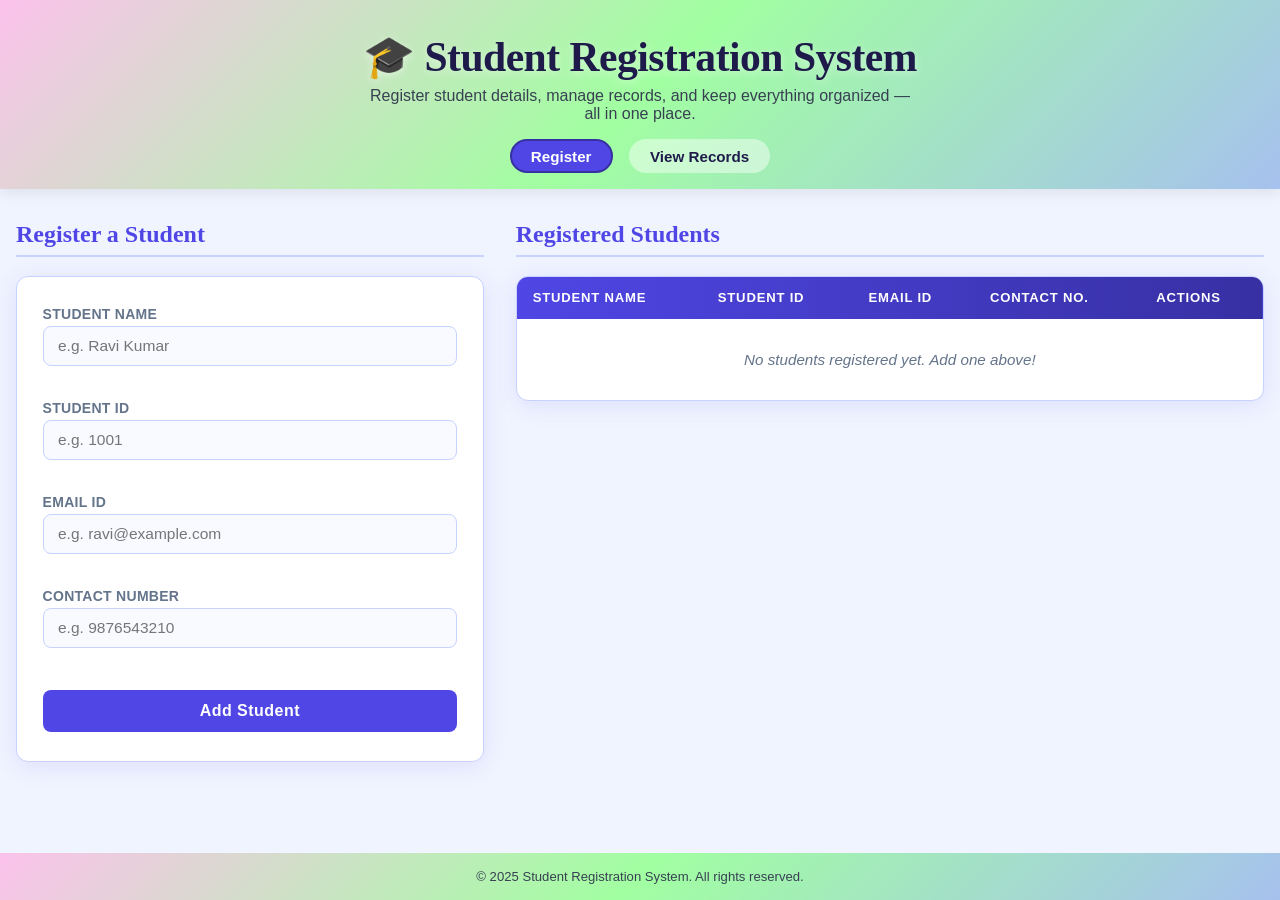
<file: index.html>
<!DOCTYPE html>
<html lang="en">
<head>
  <!-- Task 1: Basic Structure - meta tags and meaningful title -->
  <meta charset="UTF-8" />
  <meta name="viewport" content="width=device-width, initial-scale=1.0" />
  <meta name="description" content="Student Registration System - Register, manage, edit and delete student records easily." />
  <meta name="author" content="Student Registration System" />
  <title>Student Registration System</title>
  <link rel="stylesheet" href="style.css" />
</head>
<body>

  <!-- Task 2: Header with catchy title and brief description -->
  <header class="site-header">
    <div class="header-inner">
      <h1 class="site-title">🎓 Student Registration System</h1>
      <p class="site-desc">Register student details, manage records, and keep everything organized — all in one place.</p>
    </div>
    <!-- Navigation link to records page -->
    <nav class="main-nav">
      <a href="index.html" class="nav-link active">Register</a>
      <a href="records.html" class="nav-link">View Records</a>
    </nav>
  </header>

  <main class="main-content">

    <!-- Task 3: Form with input fields -->
    <section class="form-section" aria-label="Student Registration Form">
      <h2 class="section-title">Register a Student</h2>

      <div class="form-card">
        <!-- Student Name -->
        <div class="form-group">
          <label for="studentName">Student Name</label>
          <input
            type="text"
            id="studentName"
            placeholder="e.g. Ravi Kumar"
            autocomplete="off"
          />
          <span class="error-msg" id="nameError"></span>
        </div>

        <!-- Student ID -->
        <div class="form-group">
          <label for="studentId">Student ID</label>
          <input
            type="text"
            id="studentId"
            placeholder="e.g. 1001"
            autocomplete="off"
          />
          <span class="error-msg" id="idError"></span>
        </div>

        <!-- Email ID -->
        <div class="form-group">
          <label for="emailId">Email ID</label>
          <input
            type="text"
            id="emailId"
            placeholder="e.g. ravi@example.com"
            autocomplete="off"
          />
          <span class="error-msg" id="emailError"></span>
        </div>

        <!-- Contact Number -->
        <div class="form-group">
          <label for="contactNo">Contact Number</label>
          <input
            type="text"
            id="contactNo"
            placeholder="e.g. 9876543210"
            autocomplete="off"
          />
          <span class="error-msg" id="contactError"></span>
        </div>

        <!-- Submit Button -->
        <button class="btn-add" id="addBtn" onclick="addStudent()">Add Student</button>
      </div>
    </section>

    <!-- Task 4: Display Section (inline on same page) -->
    <section class="records-section" aria-label="Registered Student Records">
      <h2 class="section-title">Registered Students</h2>

      <!-- Scrollable table container - scrollbar added dynamically via JS (Task 6) -->
      <div class="table-wrapper" id="tableWrapper">
        <table class="records-table" id="recordsTable">
          <thead>
            <tr>
              <th>Student Name</th>
              <th>Student ID</th>
              <th>Email ID</th>
              <th>Contact No.</th>
              <th>Actions</th>
            </tr>
          </thead>
          <tbody id="tableBody">
            <!-- Rows injected by JavaScript -->
          </tbody>
        </table>
        <p class="empty-msg" id="emptyMsg">No students registered yet. Add one above!</p>
      </div>
    </section>

  </main>

  <footer class="site-footer">
    <p>&copy; 2025 Student Registration System. All rights reserved.</p>
  </footer>

  <script src="script.js"></script>
</body>
</html>
</file>
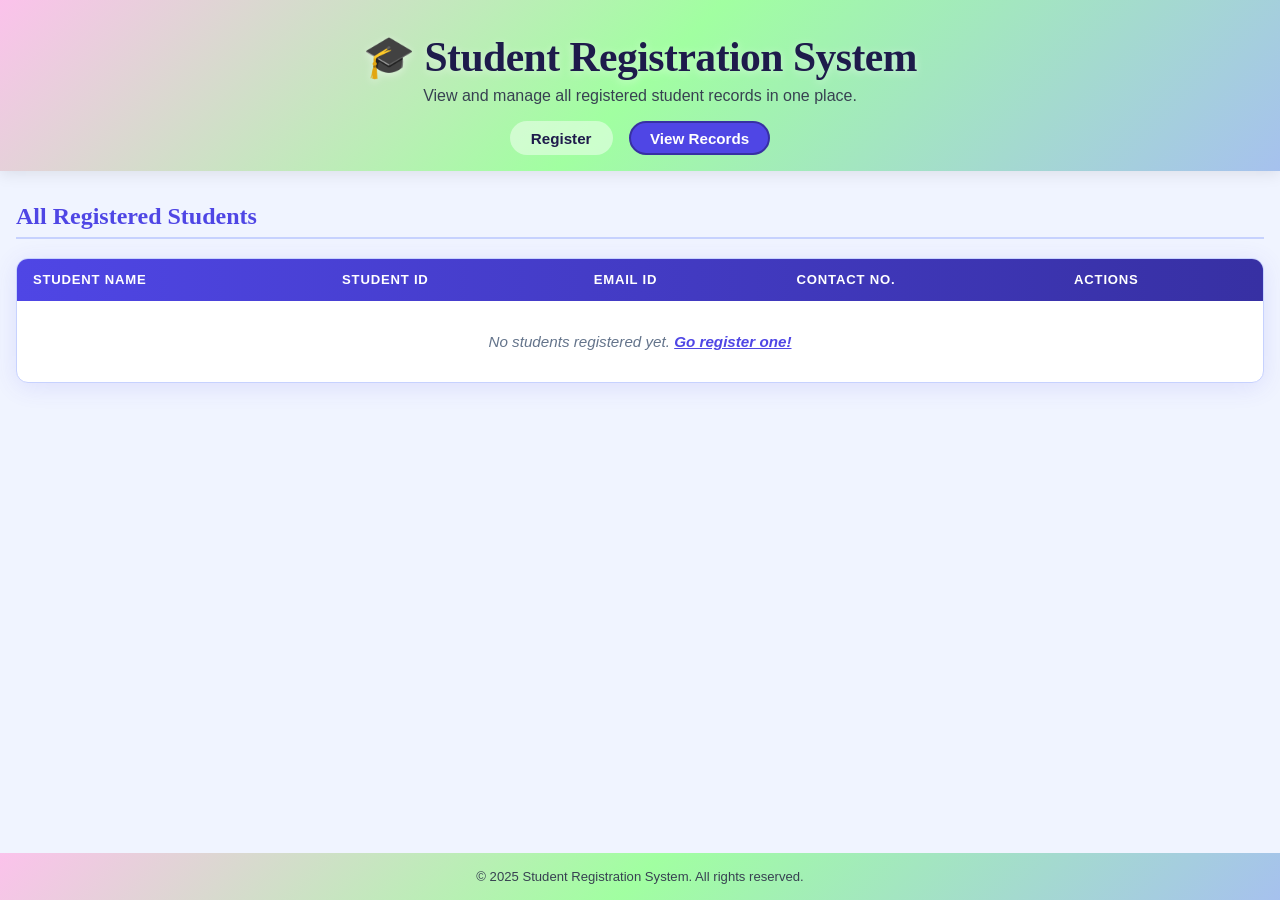
<file: records.html>
<!DOCTYPE html>
<html lang="en">
<head>
  <!-- Task 1: Basic Structure -->
  <meta charset="UTF-8" />
  <meta name="viewport" content="width=device-width, initial-scale=1.0" />
  <meta name="description" content="View all registered student records in the Student Registration System." />
  <meta name="author" content="Student Registration System" />
  <title>Student Records | Student Registration System</title>
  <link rel="stylesheet" href="style.css" />
</head>
<body>

  <!-- Task 2: Header -->
  <header class="site-header">
    <div class="header-inner">
      <h1 class="site-title">🎓 Student Registration System</h1>
      <p class="site-desc">View and manage all registered student records in one place.</p>
    </div>
    <nav class="main-nav">
      <a href="index.html" class="nav-link">Register</a>
      <a href="records.html" class="nav-link active">View Records</a>
    </nav>
  </header>

  <main class="main-content">

    <!-- Task 4: Full records display on separate page -->
    <section class="records-section full-page" aria-label="All Registered Students">
      <h2 class="section-title">All Registered Students</h2>

      <div class="table-wrapper" id="tableWrapper">
        <table class="records-table" id="recordsTable">
          <thead>
            <tr>
              <th>Student Name</th>
              <th>Student ID</th>
              <th>Email ID</th>
              <th>Contact No.</th>
              <th>Actions</th>
            </tr>
          </thead>
          <tbody id="tableBody">
            <!-- Rows injected by JavaScript from localStorage -->
          </tbody>
        </table>
        <p class="empty-msg" id="emptyMsg">No students registered yet. <a href="index.html">Go register one!</a></p>
      </div>
    </section>

  </main>

  <footer class="site-footer">
    <p>&copy; 2025 Student Registration System. All rights reserved.</p>
  </footer>

  <!-- records.html uses the same script; no add-form so addBtn calls are safe -->
  <script src="script.js"></script>
</body>
</html>
</file>
<file: style.css>
/* ============================================================
   style.css — Student Registration System
   Task 5: Styling & Design (responsive: mobile ≤640px, tablet 641-1024px, desktop ≥1025px)
   ============================================================ */

/* ---------- CSS Variables (colour palette & typography) ---------- */
:root {
  --clr-bg: #f0f4ff;
  --clr-header-from: #fbc2eb;
  --clr-header-to: #a6c1ee;
  --clr-accent: #4f46e5;
  --clr-accent-dark: #3730a3;
  --clr-danger: #ef4444;
  --clr-danger-dark: #b91c1c;
  --clr-success: #22c55e;
  --clr-card: #ffffff;
  --clr-border: #c7d2fe;
  --clr-text: #1e1b4b;
  --clr-text-light: #6366f1;
  --clr-muted: #64748b;
  --clr-row-even: #eef2ff;
  --clr-row-hover: #e0e7ff;
  --radius: 12px;
  --shadow: 0 4px 24px rgba(79, 70, 229, 0.12);
  --font-display: 'Georgia', serif;
  --font-body: 'Trebuchet MS', 'Lucida Grande', sans-serif;
}

/* ---------- Reset ---------- */
*, *::before, *::after {
  box-sizing: border-box;
  margin: 0;
  padding: 0;
}

html {
  scroll-behavior: smooth;
}

body {
  font-family: var(--font-body);
  background-color: var(--clr-bg);
  color: var(--clr-text);
  min-height: 100vh;
  display: flex;
  flex-direction: column;
}

/* ---------- Header (Task 2) ---------- */
.site-header {
  background: linear-gradient(135deg, var(--clr-header-from) 0%, #a1ffa1 50%, var(--clr-header-to) 100%);
  padding: 2rem 2rem 1rem;
  box-shadow: 0 2px 16px rgba(0,0,0,0.10);
}

.header-inner {
  text-align: center;
  margin-bottom: 1rem;
}

.site-title {
  font-family: var(--font-display);
  font-size: clamp(1.5rem, 4vw, 2.6rem);
  font-weight: 700;
  color: var(--clr-text);
  letter-spacing: -0.5px;
  text-shadow: 0 2px 8px rgba(255,255,255,0.5);
}

.site-desc {
  margin-top: 0.4rem;
  font-size: clamp(0.85rem, 2vw, 1rem);
  color: #374151;
  max-width: 560px;
  margin-left: auto;
  margin-right: auto;
}

/* ---------- Navigation ---------- */
.main-nav {
  display: flex;
  justify-content: center;
  gap: 1rem;
  flex-wrap: wrap;
}

.nav-link {
  text-decoration: none;
  color: var(--clr-text);
  font-weight: 600;
  font-size: 0.95rem;
  padding: 0.4rem 1.2rem;
  border-radius: 999px;
  border: 2px solid transparent;
  background: rgba(255,255,255,0.45);
  transition: background 0.2s, border-color 0.2s, color 0.2s;
}

.nav-link:hover,
.nav-link.active {
  background: var(--clr-accent);
  color: #ffffff;
  border-color: var(--clr-accent-dark);
}

/* ---------- Main Layout ---------- */
.main-content {
  flex: 1;
  padding: 2rem 1rem;
  max-width: 1400px;
  width: 100%;
  margin: 0 auto;

  /* Desktop: side-by-side layout */
  display: grid;
  grid-template-columns: 1fr 1.6fr;
  gap: 2rem;
  align-items: start;
}

/* full-page variant (records.html) */
.records-section.full-page {
  grid-column: 1 / -1;
}

/* ---------- Section Titles ---------- */
.section-title {
  font-family: var(--font-display);
  font-size: clamp(1.1rem, 2.5vw, 1.5rem);
  color: var(--clr-accent);
  margin-bottom: 1.2rem;
  padding-bottom: 0.4rem;
  border-bottom: 2px solid var(--clr-border);
}

/* ---------- Form Card (Task 3) ---------- */
.form-card {
  background: var(--clr-card);
  border-radius: var(--radius);
  box-shadow: var(--shadow);
  padding: 1.8rem 1.6rem;
  border: 1px solid var(--clr-border);
}

.form-group {
  display: flex;
  flex-direction: column;
  margin-bottom: 1.1rem;
}

.form-group label {
  font-size: 0.875rem;
  font-weight: 600;
  color: var(--clr-muted);
  margin-bottom: 0.3rem;
  letter-spacing: 0.02em;
  text-transform: uppercase;
}

.form-group input {
  padding: 0.6rem 0.9rem;
  border: 1.5px solid var(--clr-border);
  border-radius: 8px;
  font-size: 0.97rem;
  font-family: var(--font-body);
  color: var(--clr-text);
  background: #f8faff;
  transition: border-color 0.2s, box-shadow 0.2s;
  outline: none;
}

.form-group input:focus {
  border-color: var(--clr-accent);
  box-shadow: 0 0 0 3px rgba(99, 102, 241, 0.15);
  background: #fff;
}

/* Validation error highlight */
.form-group input.invalid {
  border-color: var(--clr-danger);
  box-shadow: 0 0 0 3px rgba(239, 68, 68, 0.12);
}

.error-msg {
  color: var(--clr-danger);
  font-size: 0.78rem;
  margin-top: 0.25rem;
  min-height: 1em;
  font-weight: 500;
}

/* ---------- Add Button ---------- */
.btn-add {
  margin-top: 0.5rem;
  width: 100%;
  padding: 0.75rem;
  background: var(--clr-accent);
  color: #fff;
  font-size: 1rem;
  font-weight: 700;
  font-family: var(--font-body);
  border: none;
  border-radius: 8px;
  cursor: pointer;
  letter-spacing: 0.03em;
  transition: background 0.2s, transform 0.1s;
}

.btn-add:hover {
  background: var(--clr-accent-dark);
}

.btn-add:active {
  transform: scale(0.98);
}

/* ---------- Records Table (Task 4) ---------- */
.records-section {
  min-width: 0; /* prevent grid blowout */
}

/* Table wrapper — scrollbar added dynamically by JS */
.table-wrapper {
  background: var(--clr-card);
  border-radius: var(--radius);
  box-shadow: var(--shadow);
  border: 1px solid var(--clr-border);
  overflow-x: auto; /* horizontal scroll on small screens */
}

.records-table {
  width: 100%;
  border-collapse: collapse;
  font-size: 0.92rem;
  min-width: 520px; /* keeps columns usable on mobile */
}

.records-table thead tr {
  background: linear-gradient(90deg, var(--clr-accent), var(--clr-accent-dark));
  color: #fff;
}

.records-table th {
  padding: 0.85rem 1rem;
  text-align: left;
  font-size: 0.82rem;
  text-transform: uppercase;
  letter-spacing: 0.06em;
  white-space: nowrap;
}

.records-table td {
  padding: 0.75rem 1rem;
  vertical-align: middle;
  border-bottom: 1px solid #e0e7ff;
  word-break: break-word;
}

/* Alternating row colours */
.records-table tbody tr:nth-child(even) {
  background: var(--clr-row-even);
}

.records-table tbody tr:hover {
  background: var(--clr-row-hover);
  transition: background 0.15s;
}

/* ---------- Action Buttons ---------- */
.btn-edit,
.btn-delete {
  padding: 0.35rem 0.75rem;
  font-size: 0.8rem;
  font-weight: 600;
  border: none;
  border-radius: 6px;
  cursor: pointer;
  margin-right: 0.4rem;
  transition: opacity 0.15s, transform 0.1s;
  font-family: var(--font-body);
}

.btn-edit {
  background: var(--clr-success);
  color: #fff;
}

.btn-delete {
  background: var(--clr-danger);
  color: #fff;
}

.btn-edit:hover,
.btn-delete:hover {
  opacity: 0.85;
}

.btn-edit:active,
.btn-delete:active {
  transform: scale(0.96);
}

/* ---------- Empty message ---------- */
.empty-msg {
  text-align: center;
  color: var(--clr-muted);
  padding: 2rem 1rem;
  font-style: italic;
  font-size: 0.95rem;
}

.empty-msg a {
  color: var(--clr-accent);
  font-weight: 600;
}

/* ---------- Footer ---------- */
.site-footer {
  background: linear-gradient(135deg, var(--clr-header-from), #a1ffa1, var(--clr-header-to));
  text-align: center;
  padding: 1rem;
  font-size: 0.82rem;
  color: #374151;
  margin-top: auto;
}

/* ============================================================
   RESPONSIVE — Tablet (641px – 1024px)
   ============================================================ */
@media (min-width: 641px) and (max-width: 1024px) {
  .main-content {
    grid-template-columns: 1fr;
    max-width: 720px;
  }

  .records-section.full-page {
    grid-column: auto;
  }
}

/* ============================================================
   RESPONSIVE — Mobile (≤ 640px)
   ============================================================ */
@media (max-width: 640px) {
  .main-content {
    grid-template-columns: 1fr;
    padding: 1rem 0.75rem;
    gap: 1.2rem;
  }

  .site-header {
    padding: 1.2rem 1rem 0.8rem;
  }

  .form-card {
    padding: 1.2rem 1rem;
  }

  .records-section.full-page {
    grid-column: auto;
  }

  .btn-edit,
  .btn-delete {
    display: block;
    width: 100%;
    margin-bottom: 0.3rem;
    margin-right: 0;
  }
}
</file>
